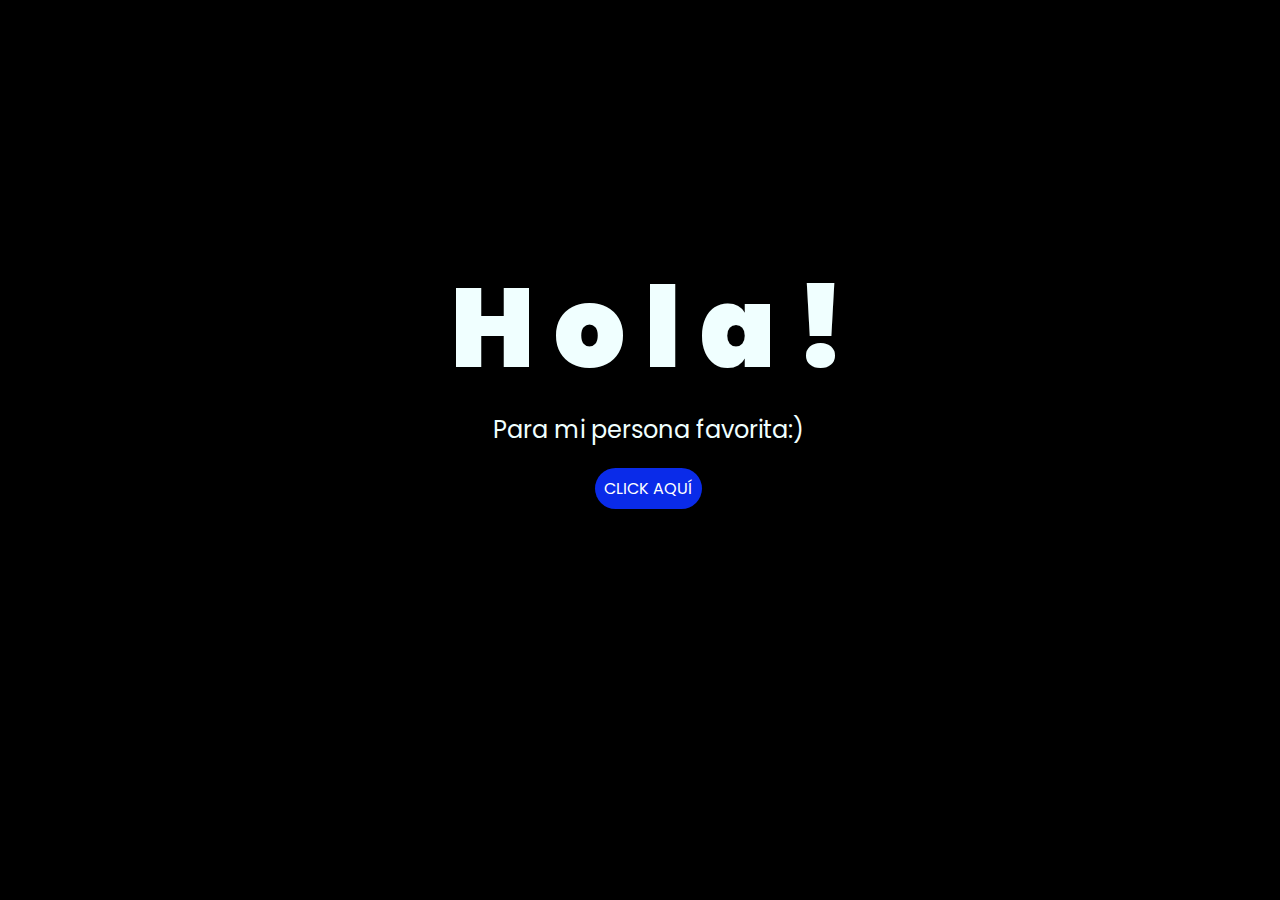
<file: index.html>
<!DOCTYPE html>
<html lang="es">

<head>
    <meta charset="UTF-8">
    <meta http-equiv="X-UA-Compatible" content="IE=edge">
    <meta name="viewport" content="width=device-width, initial-scale=1.0">
    <link rel="stylesheet" href="css/style.css">
    <link rel="icon" href="img/flowers.png" type="image/x-icon">
    <title>Flowers</title>
</head>

<body>
    <div class="greetings">
        <span>H</span>
        <span>o</span>
        <span>l</span>
        <span>a</span>
        <span>!</span>
    </div>
    <div class="description">
        <span>Para mi persona favorita:)</span>
    </div>
    <div class="button">
        <button class="botones">
            <a href="flower.html" style="color: #fff;">CLICK AQUÍ</a>
        </button>
    </div>



</body>

</html>
</file>
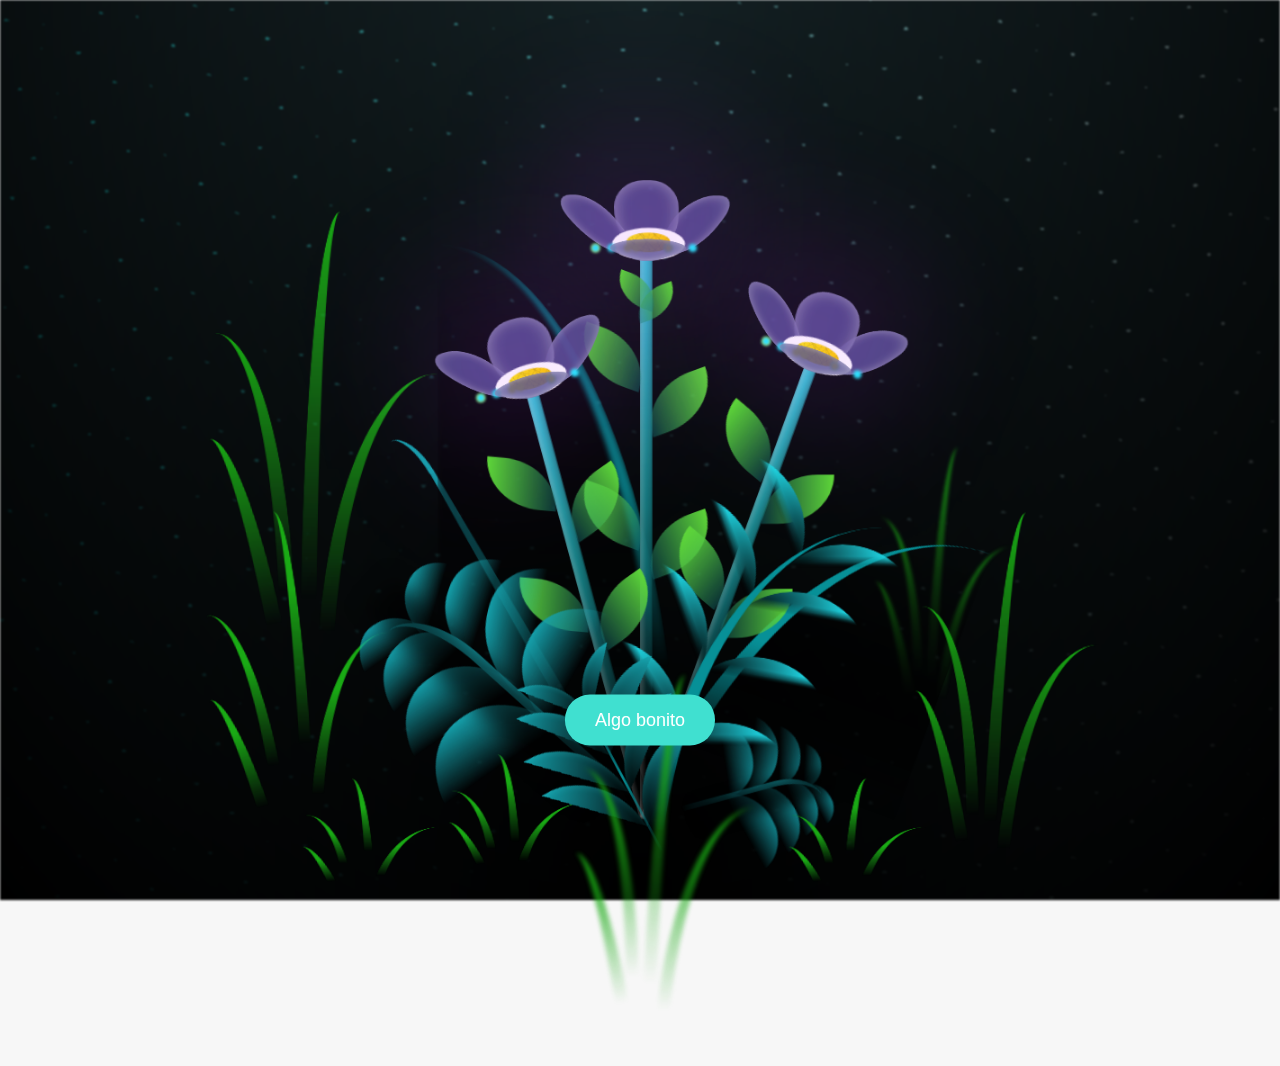
<file: flower.html>
<!DOCTYPE html>
<html lang="es">
  <head>
    <meta charset="UTF-8" />
    <meta http-equiv="X-UA-Compatible" content="IE=edge" />
    <meta name="viewport" content="width=device-width, initial-scale=1.0" />
    <link rel="stylesheet" href="css/main.css" />
    <link rel="icon" href="img/flowers.png" type="image/x-icon" />
    <title>Flower</title>
  </head>
  <body class="container">
    <audio src="sound/ChristianBasso&HaienQiu-Flowers.mp3" autoplay></audio>
    <div id="lyrics">
     
    </div>
    <h1 class="titulo">Para mi persona favorita</h1>

    <!-- Botón para descargar la carta -->
    <button id="descargarCarta" class="boton-turquesa">Algo bonito</button>

  
    <div class="night"></div>
    <div class="flowers">
      <div class="flower flower--1">
        <div class="flower__leafs flower__leafs--1">
          <div class="flower__leaf flower__leaf--1"></div>
          <div class="flower__leaf flower__leaf--2"></div>
          <div class="flower__leaf flower__leaf--3"></div>
          <div class="flower__leaf flower__leaf--4"></div>
          <div class="flower__white-circle"></div>

          <div class="flower__light flower__light--1"></div>
          <div class="flower__light flower__light--2"></div>
          <div class="flower__light flower__light--3"></div>
          <div class="flower__light flower__light--4"></div>
          <div class="flower__light flower__light--5"></div>
          <div class="flower__light flower__light--6"></div>
          <div class="flower__light flower__light--7"></div>
          <div class="flower__light flower__light--8"></div>
        </div>
        <div class="flower__line">
          <div class="flower__line__leaf flower__line__leaf--1"></div>
          <div class="flower__line__leaf flower__line__leaf--2"></div>
          <div class="flower__line__leaf flower__line__leaf--3"></div>
          <div class="flower__line__leaf flower__line__leaf--4"></div>
          <div class="flower__line__leaf flower__line__leaf--5"></div>
          <div class="flower__line__leaf flower__line__leaf--6"></div>
        </div>
      </div>

      <div class="flower flower--2">
        <div class="flower__leafs flower__leafs--2">
          <div class="flower__leaf flower__leaf--1"></div>
          <div class="flower__leaf flower__leaf--2"></div>
          <div class="flower__leaf flower__leaf--3"></div>
          <div class="flower__leaf flower__leaf--4"></div>
          <div class="flower__white-circle"></div>

          <div class="flower__light flower__light--1"></div>
          <div class="flower__light flower__light--2"></div>
          <div class="flower__light flower__light--3"></div>
          <div class="flower__light flower__light--4"></div>
          <div class="flower__light flower__light--5"></div>
          <div class="flower__light flower__light--6"></div>
          <div class="flower__light flower__light--7"></div>
          <div class="flower__light flower__light--8"></div>
        </div>
        <div class="flower__line">
          <div class="flower__line__leaf flower__line__leaf--1"></div>
          <div class="flower__line__leaf flower__line__leaf--2"></div>
          <div class="flower__line__leaf flower__line__leaf--3"></div>
          <div class="flower__line__leaf flower__line__leaf--4"></div>
        </div>
      </div>

      <div class="flower flower--3">
        <div class="flower__leafs flower__leafs--3">
          <div class="flower__leaf flower__leaf--1"></div>
          <div class="flower__leaf flower__leaf--2"></div>
          <div class="flower__leaf flower__leaf--3"></div>
          <div class="flower__leaf flower__leaf--4"></div>
          <div class="flower__white-circle"></div>

          <div class="flower__light flower__light--1"></div>
          <div class="flower__light flower__light--2"></div>
          <div class="flower__light flower__light--3"></div>
          <div class="flower__light flower__light--4"></div>
          <div class="flower__light flower__light--5"></div>
          <div class="flower__light flower__light--6"></div>
          <div class="flower__light flower__light--7"></div>
          <div class="flower__light flower__light--8"></div>
        </div>
        <div class="flower__line">
          <div class="flower__line__leaf flower__line__leaf--1"></div>
          <div class="flower__line__leaf flower__line__leaf--2"></div>
          <div class="flower__line__leaf flower__line__leaf--3"></div>
          <div class="flower__line__leaf flower__line__leaf--4"></div>
        </div>
      </div>

      <div class="grow-ans" style="--d: 1.2s">
        <div class="flower__g-long">
          <div class="flower__g-long__top"></div>
          <div class="flower__g-long__bottom"></div>
        </div>
      </div>

      <div class="growing-grass">
        <div class="flower__grass flower__grass--1">
          <div class="flower__grass--top"></div>
          <div class="flower__grass--bottom"></div>
          <div class="flower__grass__leaf flower__grass__leaf--1"></div>
          <div class="flower__grass__leaf flower__grass__leaf--2"></div>
          <div class="flower__grass__leaf flower__grass__leaf--3"></div>
          <div class="flower__grass__leaf flower__grass__leaf--4"></div>
          <div class="flower__grass__leaf flower__grass__leaf--5"></div>
          <div class="flower__grass__leaf flower__grass__leaf--6"></div>
          <div class="flower__grass__leaf flower__grass__leaf--7"></div>
          <div class="flower__grass__leaf flower__grass__leaf--8"></div>
          <div class="flower__grass__overlay"></div>
        </div>
      </div>

      <div class="growing-grass">
        <div class="flower__grass flower__grass--2">
          <div class="flower__grass--top"></div>
          <div class="flower__grass--bottom"></div>
          <div class="flower__grass__leaf flower__grass__leaf--1"></div>
          <div class="flower__grass__leaf flower__grass__leaf--2"></div>
          <div class="flower__grass__leaf flower__grass__leaf--3"></div>
          <div class="flower__grass__leaf flower__grass__leaf--4"></div>
          <div class="flower__grass__leaf flower__grass__leaf--5"></div>
          <div class="flower__grass__leaf flower__grass__leaf--6"></div>
          <div class="flower__grass__leaf flower__grass__leaf--7"></div>
          <div class="flower__grass__leaf flower__grass__leaf--8"></div>
          <div class="flower__grass__overlay"></div>
        </div>
      </div>

      <div class="grow-ans" style="--d: 2.4s">
        <div class="flower__g-right flower__g-right--1">
          <div class="leaf"></div>
        </div>
      </div>

      <div class="grow-ans" style="--d: 2.8s">
        <div class="flower__g-right flower__g-right--2">
          <div class="leaf"></div>
        </div>
      </div>

      <div class="grow-ans" style="--d: 2.8s">
        <div class="flower__g-front">
          <div
            class="flower__g-front__leaf-wrapper flower__g-front__leaf-wrapper--1"
          >
            <div class="flower__g-front__leaf"></div>
          </div>
          <div
            class="flower__g-front__leaf-wrapper flower__g-front__leaf-wrapper--2"
          >
            <div class="flower__g-front__leaf"></div>
          </div>
          <div
            class="flower__g-front__leaf-wrapper flower__g-front__leaf-wrapper--3"
          >
            <div class="flower__g-front__leaf"></div>
          </div>
          <div
            class="flower__g-front__leaf-wrapper flower__g-front__leaf-wrapper--4"
          >
            <div class="flower__g-front__leaf"></div>
          </div>
          <div
            class="flower__g-front__leaf-wrapper flower__g-front__leaf-wrapper--5"
          >
            <div class="flower__g-front__leaf"></div>
          </div>
          <div
            class="flower__g-front__leaf-wrapper flower__g-front__leaf-wrapper--6"
          >
            <div class="flower__g-front__leaf"></div>
          </div>
          <div
            class="flower__g-front__leaf-wrapper flower__g-front__leaf-wrapper--7"
          >
            <div class="flower__g-front__leaf"></div>
          </div>
          <div
            class="flower__g-front__leaf-wrapper flower__g-front__leaf-wrapper--8"
          >
            <div class="flower__g-front__leaf"></div>
          </div>
          <div class="flower__g-front__line"></div>
        </div>
      </div>

      <div class="grow-ans" style="--d: 3.2s">
        <div class="flower__g-fr">
          <div class="leaf"></div>
          <div class="flower__g-fr__leaf flower__g-fr__leaf--1"></div>
          <div class="flower__g-fr__leaf flower__g-fr__leaf--2"></div>
          <div class="flower__g-fr__leaf flower__g-fr__leaf--3"></div>
          <div class="flower__g-fr__leaf flower__g-fr__leaf--4"></div>
          <div class="flower__g-fr__leaf flower__g-fr__leaf--5"></div>
          <div class="flower__g-fr__leaf flower__g-fr__leaf--6"></div>
          <div class="flower__g-fr__leaf flower__g-fr__leaf--7"></div>
          <div class="flower__g-fr__leaf flower__g-fr__leaf--8"></div>
        </div>
      </div>

      <div class="long-g long-g--0">
        <div class="grow-ans" style="--d: 3s">
          <div class="leaf leaf--0"></div>
        </div>
        <div class="grow-ans" style="--d: 2.2s">
          <div class="leaf leaf--1"></div>
        </div>
        <div class="grow-ans" style="--d: 3.4s">
          <div class="leaf leaf--2"></div>
        </div>
        <div class="grow-ans" style="--d: 3.6s">
          <div class="leaf leaf--3"></div>
        </div>
      </div>

      <div class="long-g long-g--1">
        <div class="grow-ans" style="--d: 3.6s">
          <div class="leaf leaf--0"></div>
        </div>
        <div class="grow-ans" style="--d: 3.8s">
          <div class="leaf leaf--1"></div>
        </div>
        <div class="grow-ans" style="--d: 4s">
          <div class="leaf leaf--2"></div>
        </div>
        <div class="grow-ans" style="--d: 4.2s">
          <div class="leaf leaf--3"></div>
        </div>
      </div>

      <div class="long-g long-g--2">
        <div class="grow-ans" style="--d: 4s">
          <div class="leaf leaf--0"></div>
        </div>
        <div class="grow-ans" style="--d: 4.2s">
          <div class="leaf leaf--1"></div>
        </div>
        <div class="grow-ans" style="--d: 4.4s">
          <div class="leaf leaf--2"></div>
        </div>
        <div class="grow-ans" style="--d: 4.6s">
          <div class="leaf leaf--3"></div>
        </div>
      </div>

      <div class="long-g long-g--3">
        <div class="grow-ans" style="--d: 4s">
          <div class="leaf leaf--0"></div>
        </div>
        <div class="grow-ans" style="--d: 4.2s">
          <div class="leaf leaf--1"></div>
        </div>
        <div class="grow-ans" style="--d: 3s">
          <div class="leaf leaf--2"></div>
        </div>
        <div class="grow-ans" style="--d: 3.6s">
          <div class="leaf leaf--3"></div>
        </div>
      </div>

      <div class="long-g long-g--4">
        <div class="grow-ans" style="--d: 4s">
          <div class="leaf leaf--0"></div>
        </div>
        <div class="grow-ans" style="--d: 4.2s">
          <div class="leaf leaf--1"></div>
        </div>
        <div class="grow-ans" style="--d: 3s">
          <div class="leaf leaf--2"></div>
        </div>
        <div class="grow-ans" style="--d: 3.6s">
          <div class="leaf leaf--3"></div>
        </div>
      </div>

      <div class="long-g long-g--5">
        <div class="grow-ans" style="--d: 4s">
          <div class="leaf leaf--0"></div>
        </div>
        <div class="grow-ans" style="--d: 4.2s">
          <div class="leaf leaf--1"></div>
        </div>
        <div class="grow-ans" style="--d: 3s">
          <div class="leaf leaf--2"></div>
        </div>
        <div class="grow-ans" style="--d: 3.6s">
          <div class="leaf leaf--3"></div>
        </div>
      </div>

      <div class="long-g long-g--6">
        <div class="grow-ans" style="--d: 4.2s">
          <div class="leaf leaf--0"></div>
        </div>
        <div class="grow-ans" style="--d: 4.4s">
          <div class="leaf leaf--1"></div>
        </div>
        <div class="grow-ans" style="--d: 4.6s">
          <div class="leaf leaf--2"></div>
        </div>
        <div class="grow-ans" style="--d: 4.8s">
          <div class="leaf leaf--3"></div>
        </div>
      </div>

      <div class="long-g long-g--7">
        <div class="grow-ans" style="--d: 3s">
          <div class="leaf leaf--0"></div>
        </div>
        <div class="grow-ans" style="--d: 3.2s">
          <div class="leaf leaf--1"></div>
        </div>
        <div class="grow-ans" style="--d: 3.5s">
          <div class="leaf leaf--2"></div>
        </div>
        <div class="grow-ans" style="--d: 3.6s">
          <div class="leaf leaf--3"></div>
        </div>
      </div>
    </div>
    <script src="anim.js"></script>
    <script src="main.js"></script>
  </body>
</html>
</file>
<file: css/style.css>
@import url('https://fonts.googleapis.com/css2?family=Poppins:ital,wght@0,500;1,900&display=swap');
*{
    font-family: 'Poppins',cursive;
}
body{
    color: azure;
    width: 100%;
    height: 82vh;
    display: flex;
    flex-direction: column;
    align-items: center;
    justify-content: center;
    background-color: black;
    /* padding-top: -30; */
}

.botones{
    padding: 9px;
    border-radius: 80px;
    background-color: transparent;
    border: none;
}

.botones a{
    background-color: #0a2be9;
    padding: 9px;
    border-radius: 80px;
    -webkit-border-radius: 80px;
    -moz-border-radius: 80px;
    -ms-border-radius: 80px;
    -o-border-radius: 80px;

}

.botones a:focus{
    background-color: rgb(50, 194, 194);
}

.greetings{
    font-size: 7rem;
    font-weight: 900;
}
.greetings > span{
    animation: glow 2.5s ease-in-out infinite;
}
@keyframes glow{
    0%, 100%{
        color: #fff;
        text-shadow: 0 0 12px #39c6d6, 0 0 50px #39c6d6, 0 0 100px #39c6d6;
    }
    10%, 90%{
        color: #111;
        text-shadow: none;
    }
}
.greetings > span:nth-child(2){
    animation-delay: .2s ;
}
.greetings > span:nth-child(3){
    animation-delay: .4s ;
}
.greetings > span:nth-child(4){
    animation-delay: .6s;
}
.greetings > span:nth-child(5){
    animation-delay: .8s;
}
.greetings > span:nth-child(6){
    animation-delay: 1s;
}

.description{
    font-size: 1.5rem;
    margin-bottom: 20px;
}

.button a{
    text-decoration: none;
    font-size: 1rem;
    color: #111;
}

@media screen and (max-width:574px){
    .greetings{
        display: block;
        font-size: 4rem;
        font-weight: 800;
        text-align: center;
    }
    .description{
        font-size: 2rem;
    }
    
    .button a{
        font-size: 1rem;
    }
}
</file>
<file: css/main.css>
*,
*::after,
*::before {
  padding: 0;
  margin: 0;
  box-sizing: border-box;
}

:root {
  --dark-color: #000;
}

body {
  display: flex;
  align-items: flex-end;
  justify-content: center;
  min-height: 100vh;
  background-color: var(--dark-color);
  overflow: hidden;
  perspective: 1000px;
}

/* Estilo del botón */
.boton-turquesa {
  background-color: #40E0D0; /* Color turquesa */
  color: white;
  border: none;
  padding: 15px 30px;
  font-size: 18px;
  border-radius: 25px;
  cursor: pointer;
  transition: background-color 0.3s ease;
  position: fixed; /* Fija el botón en la pantalla */
  top: 80%; /* Lo coloca en el 50% del alto de la pantalla */
  left: 50%; /* Lo coloca en el 50% del ancho de la pantalla */
  transform: translate(-50%, -50%); /* Centra el botón exactamente en el medio */
  z-index: 1000; /* Asegura que esté por encima de otros elementos */
}
.boton-turquesa:hover {
  background-color: #00CED1; /* Color turquesa más oscuro al pasar el mouse */
}

#lyrics {
  font-size: 28px;
  font-family: "Franklin Gothic Medium", "Arial Narrow", Arial, sans-serif;
  color: white;
  position: absolute;
  margin-bottom: 20%;
  z-index: 1;
  font-weight: bold;
  letter-spacing: 4px;
}
@media only screen and (max-width: 600px) {
  /* Estilos específicos para dispositivos con un ancho máximo de 600px */
  #lyrics {
      font-size: 14px; /* Reduce el tamaño del texto para dispositivos más pequeños */
      margin-bottom: 530px;
      letter-spacing: 3px;
  }

}
.titulo {
  margin-bottom: 30px;
  font-family: "Arial Narrow", Arial, sans-serif;
  color: #c025fd;
  position: absolute;
  font-weight: bold;
  letter-spacing: 10px;
  opacity: 0;
  animation: fadeIn 3s ease-in-out forwards;
  text-align: center;
}
@keyframes fadeIn {
  from {
    opacity: 0;
  }
  to {
    opacity: 1;
  }
}

.night {
  z-index: -1;
  position: absolute;
  left: 50%;
  top: 0;
  transform: translateX(-50%);
  width: 100%;
  height: 100%;
  filter: blur(0.1vmin);
  background-image: radial-gradient(
      ellipse at top,
      transparent 0%,
      var(--dark-color)
    ),
    radial-gradient(
      ellipse at bottom,
      var(--dark-color),
      rgba(145, 233, 255, 0.2)
    ),
    repeating-linear-gradient(
      220deg,
      rgb(0, 0, 0) 0px,
      rgb(0, 0, 0) 19px,
      transparent 19px,
      transparent 22px
    ),
    repeating-linear-gradient(
      189deg,
      rgb(0, 0, 0) 0px,
      rgb(0, 0, 0) 19px,
      transparent 19px,
      transparent 22px
    ),
    repeating-linear-gradient(
      148deg,
      rgb(0, 0, 0) 0px,
      rgb(0, 0, 0) 19px,
      transparent 19px,
      transparent 22px
    ),
    linear-gradient(90deg, rgb(0, 255, 250), rgb(240, 240, 240));
}

.flowers {
  position: relative;
  transform: scale(0.9);
  /*margin-bottom: 100px;
  */
}

@media only screen and (max-width: 600px) {
  /* Estilos específicos para dispositivos con un ancho máximo de 600px */
.flowers {
      font-size: 14px;
      margin-bottom: 35%;
      letter-spacing: 3px;
      transform: scale(1.0);
}

}

.flower {
  position: absolute;
  bottom: 10vmin;
  transform-origin: bottom center;
  z-index: 10;
  --fl-speed: 0.8s;
}
.flower--1 {
  -webkit-animation: moving-flower-1 4s linear infinite;
  animation: moving-flower-1 4s linear infinite;
}
.flower--1 .flower__line {
  height: 70vmin;
  -webkit-animation-delay: 0.3s;
  animation-delay: 0.3s;
}
.flower--1 .flower__line__leaf--1 {
  -webkit-animation: blooming-leaf-right var(--fl-speed) 1.6s backwards;
  animation: blooming-leaf-right var(--fl-speed) 1.6s backwards;
}
.flower--1 .flower__line__leaf--2 {
  -webkit-animation: blooming-leaf-right var(--fl-speed) 1.4s backwards;
  animation: blooming-leaf-right var(--fl-speed) 1.4s backwards;
}
.flower--1 .flower__line__leaf--3 {
  -webkit-animation: blooming-leaf-left var(--fl-speed) 1.2s backwards;
  animation: blooming-leaf-left var(--fl-speed) 1.2s backwards;
}
.flower--1 .flower__line__leaf--4 {
  -webkit-animation: blooming-leaf-left var(--fl-speed) 1s backwards;
  animation: blooming-leaf-left var(--fl-speed) 1s backwards;
}
.flower--1 .flower__line__leaf--5 {
  -webkit-animation: blooming-leaf-right var(--fl-speed) 1.8s backwards;
  animation: blooming-leaf-right var(--fl-speed) 1.8s backwards;
}
.flower--1 .flower__line__leaf--6 {
  -webkit-animation: blooming-leaf-left var(--fl-speed) 2s backwards;
  animation: blooming-leaf-left var(--fl-speed) 2s backwards;
}
.flower--2 {
  left: 50%;
  transform: rotate(20deg);
  -webkit-animation: moving-flower-2 4s linear infinite;
  animation: moving-flower-2 4s linear infinite;
}
.flower--2 .flower__line {
  height: 60vmin;
  -webkit-animation-delay: 0.6s;
  animation-delay: 0.6s;
}
.flower--2 .flower__line__leaf--1 {
  -webkit-animation: blooming-leaf-right var(--fl-speed) 1.9s backwards;
  animation: blooming-leaf-right var(--fl-speed) 1.9s backwards;
}
.flower--2 .flower__line__leaf--2 {
  -webkit-animation: blooming-leaf-right var(--fl-speed) 1.7s backwards;
  animation: blooming-leaf-right var(--fl-speed) 1.7s backwards;
}
.flower--2 .flower__line__leaf--3 {
  -webkit-animation: blooming-leaf-left var(--fl-speed) 1.5s backwards;
  animation: blooming-leaf-left var(--fl-speed) 1.5s backwards;
}
.flower--2 .flower__line__leaf--4 {
  -webkit-animation: blooming-leaf-left var(--fl-speed) 1.3s backwards;
  animation: blooming-leaf-left var(--fl-speed) 1.3s backwards;
}
.flower--3 {
  left: 50%;
  transform: rotate(-15deg);
  -webkit-animation: moving-flower-3 4s linear infinite;
  animation: moving-flower-3 4s linear infinite;
}
.flower--3 .flower__line {
  -webkit-animation-delay: 0.9s;
  animation-delay: 0.9s;
}
.flower--3 .flower__line__leaf--1 {
  -webkit-animation: blooming-leaf-right var(--fl-speed) 2.5s backwards;
  animation: blooming-leaf-right var(--fl-speed) 2.5s backwards;
}
.flower--3 .flower__line__leaf--2 {
  -webkit-animation: blooming-leaf-right var(--fl-speed) 2.3s backwards;
  animation: blooming-leaf-right var(--fl-speed) 2.3s backwards;
}
.flower--3 .flower__line__leaf--3 {
  -webkit-animation: blooming-leaf-left var(--fl-speed) 2.1s backwards;
  animation: blooming-leaf-left var(--fl-speed) 2.1s backwards;
}
.flower--3 .flower__line__leaf--4 {
  -webkit-animation: blooming-leaf-left var(--fl-speed) 1.9s backwards;
  animation: blooming-leaf-left var(--fl-speed) 1.9s backwards;
}
.flower__leafs {
  position: relative;
  -webkit-animation: blooming-flower 2s backwards;
  animation: blooming-flower 2s backwards;
}
.flower__leafs--1 {
  -webkit-animation-delay: 1.1s;
  animation-delay: 1.1s;
}
.flower__leafs--2 {
  -webkit-animation-delay: 1.4s;
  animation-delay: 1.4s;
}
.flower__leafs--3 {
  -webkit-animation-delay: 1.7s;
  animation-delay: 1.7s;
}
.flower__leafs::after {
  content: "";
  position: absolute;
  left: 0;
  top: 0;
  transform: translate(-50%, -100%);
  width: 8vmin;
  height: 8vmin;
  background-color: #c025fd;
  /* background-color: #fd2525; */
  filter: blur(10vmin);
}
.flower__leaf {
  position: absolute;
  bottom: 0;
  left: 50%;
  width: 8vmin;
  height: 11vmin;
  border-radius: 51% 49% 47% 53%/44% 45% 55% 69%;
  background-color: #253bfd;
  background-color: #565091;
  transform-origin: bottom center;
  opacity: 0.9;
  box-shadow: inset 0 0 2vmin rgba(255, 255, 255, 0.5);
}
.flower__leaf--1 {
  transform: translate(-10%, 1%) rotateY(40deg) rotateX(-50deg);
}
.flower__leaf--2 {
  transform: translate(-50%, -4%) rotateX(40deg);
}
.flower__leaf--3 {
  transform: translate(-90%, 0%) rotateY(45deg) rotateX(50deg);
}
.flower__leaf--4 {
  width: 8vmin;
  height: 8vmin;
  transform-origin: bottom left;
  border-radius: 4vmin 10vmin 4vmin 4vmin;
  transform: translate(0%, 18%) rotateX(70deg) rotate(-43deg);
  background-color: #565091;
  z-index: 1;
  opacity: 0.8;
}
.flower__white-circle {
  position: absolute;
  left: -3.5vmin;
  top: -3vmin;
  width: 9vmin;
  height: 4vmin;
  border-radius: 50%;
  background-color: #fff;
}
.flower__white-circle::after {
  content: "";
  position: absolute;
  left: 50%;
  top: 45%;
  transform: translate(-50%, -50%);
  width: 60%;
  height: 60%;
  border-radius: inherit;
  background-image: repeating-linear-gradient(
      135deg,
      rgba(0, 0, 0, 0.03) 0px,
      rgba(0, 0, 0, 0.03) 1px,
      transparent 1px,
      transparent 12px
    ),
    repeating-linear-gradient(
      45deg,
      rgba(0, 0, 0, 0.03) 0px,
      rgba(0, 0, 0, 0.03) 1px,
      transparent 1px,
      transparent 12px
    ),
    repeating-linear-gradient(
      67.5deg,
      rgba(0, 0, 0, 0.03) 0px,
      rgba(0, 0, 0, 0.03) 1px,
      transparent 1px,
      transparent 12px
    ),
    repeating-linear-gradient(
      135deg,
      rgba(0, 0, 0, 0.03) 0px,
      rgba(0, 0, 0, 0.03) 1px,
      transparent 1px,
      transparent 12px
    ),
    repeating-linear-gradient(
      45deg,
      rgba(0, 0, 0, 0.03) 0px,
      rgba(0, 0, 0, 0.03) 1px,
      transparent 1px,
      transparent 12px
    ),
    repeating-linear-gradient(
      112.5deg,
      rgba(0, 0, 0, 0.03) 0px,
      rgba(0, 0, 0, 0.03) 1px,
      transparent 1px,
      transparent 12px
    ),
    repeating-linear-gradient(
      112.5deg,
      rgba(0, 0, 0, 0.03) 0px,
      rgba(0, 0, 0, 0.03) 1px,
      transparent 1px,
      transparent 12px
    ),
    repeating-linear-gradient(
      45deg,
      rgba(0, 0, 0, 0.03) 0px,
      rgba(0, 0, 0, 0.03) 1px,
      transparent 1px,
      transparent 12px
    ),
    repeating-linear-gradient(
      22.5deg,
      rgba(0, 0, 0, 0.03) 0px,
      rgba(0, 0, 0, 0.03) 1px,
      transparent 1px,
      transparent 12px
    ),
    repeating-linear-gradient(
      45deg,
      rgba(0, 0, 0, 0.03) 0px,
      rgba(0, 0, 0, 0.03) 1px,
      transparent 1px,
      transparent 12px
    ),
    repeating-linear-gradient(
      22.5deg,
      rgba(0, 0, 0, 0.03) 0px,
      rgba(0, 0, 0, 0.03) 1px,
      transparent 1px,
      transparent 12px
    ),
    repeating-linear-gradient(
      135deg,
      rgba(0, 0, 0, 0.03) 0px,
      rgba(0, 0, 0, 0.03) 1px,
      transparent 1px,
      transparent 12px
    ),
    repeating-linear-gradient(
      157.5deg,
      rgba(0, 0, 0, 0.03) 0px,
      rgba(0, 0, 0, 0.03) 1px,
      transparent 1px,
      transparent 12px
    ),
    repeating-linear-gradient(
      67.5deg,
      rgba(0, 0, 0, 0.03) 0px,
      rgba(0, 0, 0, 0.03) 1px,
      transparent 1px,
      transparent 12px
    ),
    repeating-linear-gradient(
      67.5deg,
      rgba(0, 0, 0, 0.03) 0px,
      rgba(0, 0, 0, 0.03) 1px,
      transparent 1px,
      transparent 12px
    ),
    linear-gradient(90deg, rgb(255, 235, 18), rgb(255, 206, 0));
}
.flower__line {
  height: 55vmin;
  width: 1.5vmin;
  background-image: linear-gradient(
      to left,
      rgba(0, 0, 0, 0.2),
      transparent,
      rgba(255, 255, 255, 0.2)
    ),
    linear-gradient(to top, transparent 10%, #14757a, #39c6d6);
  box-shadow: inset 0 0 2px rgba(0, 0, 0, 0.5);
  -webkit-animation: grow-flower-tree 4s backwards;
  animation: grow-flower-tree 4s backwards;
}
.flower__line__leaf {
  --w: 7vmin;
  --h: calc(var(--w) + 2vmin);
  position: absolute;
  top: 20%;
  left: 90%;
  width: var(--w);
  height: var(--h);
  border-top-right-radius: var(--h);
  border-bottom-left-radius: var(--h);
  background-image: linear-gradient(to top, rgba(20, 117, 122, 0.4), #5ed639);
}
.flower__line__leaf--1 {
  transform: rotate(70deg) rotateY(30deg);
}
.flower__line__leaf--2 {
  top: 45%;
  transform: rotate(70deg) rotateY(30deg);
}
.flower__line__leaf--3,
.flower__line__leaf--4,
.flower__line__leaf--6 {
  border-top-right-radius: 0;
  border-bottom-left-radius: 0;
  border-top-left-radius: var(--h);
  border-bottom-right-radius: var(--h);
  left: -460%;
  top: 12%;
  transform: rotate(-70deg) rotateY(30deg);
}
.flower__line__leaf--4 {
  top: 40%;
}
.flower__line__leaf--5 {
  top: 0;
  transform-origin: left;
  transform: rotate(70deg) rotateY(30deg) scale(0.6);
}
.flower__line__leaf--6 {
  top: -2%;
  left: -450%;
  transform-origin: right;
  transform: rotate(-70deg) rotateY(30deg) scale(0.6);
}
.flower__light {
  position: absolute;
  bottom: 0vmin;
  width: 1vmin;
  height: 1vmin;
  background-color: rgb(255, 251, 0);
  border-radius: 50%;
  filter: blur(0.2vmin);
  -webkit-animation: light-ans 4s linear infinite backwards;
  animation: light-ans 4s linear infinite backwards;
}
.flower__light:nth-child(odd) {
  background-color: #23f0ff;
}
.flower__light--1 {
  left: -2vmin;
  -webkit-animation-delay: 1s;
  animation-delay: 1s;
}
.flower__light--2 {
  left: 3vmin;
  -webkit-animation-delay: 0.5s;
  animation-delay: 0.5s;
}
.flower__light--3 {
  left: -6vmin;
  -webkit-animation-delay: 0.3s;
  animation-delay: 0.3s;
}
.flower__light--4 {
  left: 6vmin;
  -webkit-animation-delay: 0.9s;
  animation-delay: 0.9s;
}
.flower__light--5 {
  left: -1vmin;
  -webkit-animation-delay: 1.5s;
  animation-delay: 1.5s;
}
.flower__light--6 {
  left: -4vmin;
  -webkit-animation-delay: 3s;
  animation-delay: 3s;
}
.flower__light--7 {
  left: 3vmin;
  -webkit-animation-delay: 2s;
  animation-delay: 2s;
}
.flower__light--8 {
  left: -6vmin;
  -webkit-animation-delay: 3.5s;
  animation-delay: 3.5s;
}
.flower__grass {
  --c: #159faa;
  --line-w: 1.5vmin;
  position: absolute;
  bottom: 12vmin;
  left: -7vmin;
  display: flex;
  flex-direction: column;
  align-items: flex-end;
  z-index: 20;
  transform-origin: bottom center;
  transform: rotate(-48deg) rotateY(40deg);
}
.flower__grass--1 {
  -webkit-animation: moving-grass 2s linear infinite;
  animation: moving-grass 2s linear infinite;
}
.flower__grass--2 {
  left: 2vmin;
  bottom: 10vmin;
  transform: scale(0.5) rotate(75deg) rotateX(10deg) rotateY(-200deg);
  opacity: 0.8;
  z-index: 0;
  -webkit-animation: moving-grass--2 1.5s linear infinite;
  animation: moving-grass--2 1.5s linear infinite;
}
.flower__grass--top {
  width: 7vmin;
  height: 10vmin;
  border-top-right-radius: 100%;
  border-right: var(--line-w) solid var(--c);
  transform-origin: bottom center;
  transform: rotate(-2deg);
}
.flower__grass--bottom {
  margin-top: -2px;
  width: var(--line-w);
  height: 25vmin;
  background-image: linear-gradient(to top, transparent, var(--c));
}
.flower__grass__leaf {
  --size: 10vmin;
  position: absolute;
  width: calc(var(--size) * 2.1);
  height: var(--size);
  border-top-left-radius: var(--size);
  border-top-right-radius: var(--size);
  background-image: linear-gradient(
    to top,
    transparent,
    transparent 30%,
    var(--c)
  );
  z-index: 100;
}
.flower__grass__leaf--1 {
  top: -6%;
  left: 30%;
  --size: 6vmin;
  transform: rotate(-20deg);
  -webkit-animation: growing-grass-ans--1 2s 2.6s backwards;
  animation: growing-grass-ans--1 2s 2.6s backwards;
}
@-webkit-keyframes growing-grass-ans--1 {
  0% {
    transform-origin: bottom left;
    transform: rotate(-20deg) scale(0);
  }
}
@keyframes growing-grass-ans--1 {
  0% {
    transform-origin: bottom left;
    transform: rotate(-20deg) scale(0);
  }
}
.flower__grass__leaf--2 {
  top: -5%;
  left: -110%;
  --size: 6vmin;
  transform: rotate(10deg);
  -webkit-animation: growing-grass-ans--2 2s 2.4s linear backwards;
  animation: growing-grass-ans--2 2s 2.4s linear backwards;
}
@-webkit-keyframes growing-grass-ans--2 {
  0% {
    transform-origin: bottom right;
    transform: rotate(10deg) scale(0);
  }
}
@keyframes growing-grass-ans--2 {
  0% {
    transform-origin: bottom right;
    transform: rotate(10deg) scale(0);
  }
}
.flower__grass__leaf--3 {
  top: 5%;
  left: 60%;
  --size: 8vmin;
  transform: rotate(-18deg) rotateX(-20deg);
  -webkit-animation: growing-grass-ans--3 2s 2.2s linear backwards;
  animation: growing-grass-ans--3 2s 2.2s linear backwards;
}
@-webkit-keyframes growing-grass-ans--3 {
  0% {
    transform-origin: bottom left;
    transform: rotate(-18deg) rotateX(-20deg) scale(0);
  }
}
@keyframes growing-grass-ans--3 {
  0% {
    transform-origin: bottom left;
    transform: rotate(-18deg) rotateX(-20deg) scale(0);
  }
}
.flower__grass__leaf--4 {
  top: 6%;
  left: -135%;
  --size: 8vmin;
  transform: rotate(2deg);
  -webkit-animation: growing-grass-ans--4 2s 2s linear backwards;
  animation: growing-grass-ans--4 2s 2s linear backwards;
}
@-webkit-keyframes growing-grass-ans--4 {
  0% {
    transform-origin: bottom right;
    transform: rotate(2deg) scale(0);
  }
}
@keyframes growing-grass-ans--4 {
  0% {
    transform-origin: bottom right;
    transform: rotate(2deg) scale(0);
  }
}
.flower__grass__leaf--5 {
  top: 20%;
  left: 60%;
  --size: 10vmin;
  transform: rotate(-24deg) rotateX(-20deg);
  -webkit-animation: growing-grass-ans--5 2s 1.8s linear backwards;
  animation: growing-grass-ans--5 2s 1.8s linear backwards;
}
@-webkit-keyframes growing-grass-ans--5 {
  0% {
    transform-origin: bottom left;
    transform: rotate(-24deg) rotateX(-20deg) scale(0);
  }
}
@keyframes growing-grass-ans--5 {
  0% {
    transform-origin: bottom left;
    transform: rotate(-24deg) rotateX(-20deg) scale(0);
  }
}
.flower__grass__leaf--6 {
  top: 22%;
  left: -180%;
  --size: 10vmin;
  transform: rotate(10deg);
  -webkit-animation: growing-grass-ans--6 2s 1.6s linear backwards;
  animation: growing-grass-ans--6 2s 1.6s linear backwards;
}
@-webkit-keyframes growing-grass-ans--6 {
  0% {
    transform-origin: bottom right;
    transform: rotate(10deg) scale(0);
  }
}
@keyframes growing-grass-ans--6 {
  0% {
    transform-origin: bottom right;
    transform: rotate(10deg) scale(0);
  }
}
.flower__grass__leaf--7 {
  top: 39%;
  left: 70%;
  --size: 10vmin;
  transform: rotate(-10deg);
  -webkit-animation: growing-grass-ans--7 2s 1.4s linear backwards;
  animation: growing-grass-ans--7 2s 1.4s linear backwards;
}
@-webkit-keyframes growing-grass-ans--7 {
  0% {
    transform-origin: bottom left;
    transform: rotate(-10deg) scale(0);
  }
}
@keyframes growing-grass-ans--7 {
  0% {
    transform-origin: bottom left;
    transform: rotate(-10deg) scale(0);
  }
}
.flower__grass__leaf--8 {
  top: 40%;
  left: -215%;
  --size: 11vmin;
  transform: rotate(10deg);
  -webkit-animation: growing-grass-ans--8 2s 1.2s linear backwards;
  animation: growing-grass-ans--8 2s 1.2s linear backwards;
}
@-webkit-keyframes growing-grass-ans--8 {
  0% {
    transform-origin: bottom right;
    transform: rotate(10deg) scale(0);
  }
}
@keyframes growing-grass-ans--8 {
  0% {
    transform-origin: bottom right;
    transform: rotate(10deg) scale(0);
  }
}
.flower__grass__overlay {
  position: absolute;
  top: -10%;
  right: 0%;
  width: 100%;
  height: 100%;
  background-color: rgba(0, 0, 0, 0.6);
  filter: blur(1.5vmin);
  z-index: 100;
}
.flower__g-long {
  --w: 2vmin;
  --h: 6vmin;
  --c: #159faa;
  position: absolute;
  bottom: 10vmin;
  left: -3vmin;
  transform-origin: bottom center;
  transform: rotate(-30deg) rotateY(-20deg);
  display: flex;
  flex-direction: column;
  align-items: flex-end;
  -webkit-animation: flower-g-long-ans 3s linear infinite;
  animation: flower-g-long-ans 3s linear infinite;
}
@-webkit-keyframes flower-g-long-ans {
  0%,
  100% {
    transform: rotate(-30deg) rotateY(-20deg);
  }
  50% {
    transform: rotate(-32deg) rotateY(-20deg);
  }
}
@keyframes flower-g-long-ans {
  0%,
  100% {
    transform: rotate(-30deg) rotateY(-20deg);
  }
  50% {
    transform: rotate(-32deg) rotateY(-20deg);
  }
}
.flower__g-long__top {
  top: calc(var(--h) * -1);
  width: calc(var(--w) + 1vmin);
  height: var(--h);
  border-top-right-radius: 100%;
  border-right: 0.7vmin solid var(--c);
  transform: translate(-0.7vmin, 1vmin);
}
.flower__g-long__bottom {
  width: var(--w);
  height: 50vmin;
  transform-origin: bottom center;
  background-image: linear-gradient(to top, transparent 30%, var(--c));
  box-shadow: inset 0 0 2px rgba(0, 0, 0, 0.5);
  -webkit-clip-path: polygon(35% 0, 65% 1%, 100% 100%, 0% 100%);
  clip-path: polygon(35% 0, 65% 1%, 100% 100%, 0% 100%);
}
.flower__g-right {
  position: absolute;
  bottom: 6vmin;
  left: -2vmin;
  transform-origin: bottom left;
  transform: rotate(20deg);
}
.flower__g-right .leaf {
  width: 30vmin;
  height: 50vmin;
  border-top-left-radius: 100%;
  border-left: 2vmin solid #079097;
  background-image: linear-gradient(
    to bottom,
    transparent,
    var(--dark-color) 60%
  );
  -webkit-mask-image: linear-gradient(to top, transparent 30%, #079097 60%);
}
.flower__g-right--1 {
  -webkit-animation: flower-g-right-ans 2.5s linear infinite;
  animation: flower-g-right-ans 2.5s linear infinite;
}
.flower__g-right--2 {
  left: 5vmin;
  transform: rotateY(-180deg);
  -webkit-animation: flower-g-right-ans--2 3s linear infinite;
  animation: flower-g-right-ans--2 3s linear infinite;
}
.flower__g-right--2 .leaf {
  height: 75vmin;
  filter: blur(0.3vmin);
  opacity: 0.8;
}
@-webkit-keyframes flower-g-right-ans {
  0%,
  100% {
    transform: rotate(20deg);
  }
  50% {
    transform: rotate(24deg) rotateX(-20deg);
  }
}
@keyframes flower-g-right-ans {
  0%,
  100% {
    transform: rotate(20deg);
  }
  50% {
    transform: rotate(24deg) rotateX(-20deg);
  }
}
@-webkit-keyframes flower-g-right-ans--2 {
  0%,
  100% {
    transform: rotateY(-180deg) rotate(0deg) rotateX(-20deg);
  }
  50% {
    transform: rotateY(-180deg) rotate(6deg) rotateX(-20deg);
  }
}
@keyframes flower-g-right-ans--2 {
  0%,
  100% {
    transform: rotateY(-180deg) rotate(0deg) rotateX(-20deg);
  }
  50% {
    transform: rotateY(-180deg) rotate(6deg) rotateX(-20deg);
  }
}
.flower__g-front {
  position: absolute;
  bottom: 6vmin;
  left: 2.5vmin;
  z-index: 100;
  transform-origin: bottom center;
  transform: rotate(-28deg) rotateY(30deg) scale(1.04);
  -webkit-animation: flower__g-front-ans 2s linear infinite;
  animation: flower__g-front-ans 2s linear infinite;
}
@-webkit-keyframes flower__g-front-ans {
  0%,
  100% {
    transform: rotate(-28deg) rotateY(30deg) scale(1.04);
  }
  50% {
    transform: rotate(-35deg) rotateY(40deg) scale(1.04);
  }
}
@keyframes flower__g-front-ans {
  0%,
  100% {
    transform: rotate(-28deg) rotateY(30deg) scale(1.04);
  }
  50% {
    transform: rotate(-35deg) rotateY(40deg) scale(1.04);
  }
}
.flower__g-front__line {
  width: 0.3vmin;
  height: 20vmin;
  background-image: linear-gradient(
    to top,
    transparent,
    #079097,
    transparent 100%
  );
  position: relative;
}
.flower__g-front__leaf-wrapper {
  position: absolute;
  top: 0;
  left: 0;
  transform-origin: bottom left;
  transform: rotate(10deg);
}
.flower__g-front__leaf-wrapper:nth-child(even) {
  left: 0vmin;
  transform: rotateY(-180deg) rotate(5deg);
  -webkit-animation: flower__g-front__leaf-left-ans 1s ease-in backwards;
  animation: flower__g-front__leaf-left-ans 1s ease-in backwards;
}
.flower__g-front__leaf-wrapper:nth-child(odd) {
  -webkit-animation: flower__g-front__leaf-ans 1s ease-in backwards;
  animation: flower__g-front__leaf-ans 1s ease-in backwards;
}
.flower__g-front__leaf-wrapper--1 {
  top: -8vmin;
  transform: scale(0.7);
  -webkit-animation: flower__g-front__leaf-ans 1s 5.5s ease-in backwards !important;
  animation: flower__g-front__leaf-ans 1s 5.5s ease-in backwards !important;
}
.flower__g-front__leaf-wrapper--2 {
  top: -8vmin;
  transform: rotateY(-180deg) scale(0.7) !important;
  -webkit-animation: flower__g-front__leaf-left-ans-2 1s 4.6s ease-in backwards !important;
  animation: flower__g-front__leaf-left-ans-2 1s 4.6s ease-in backwards !important;
}
.flower__g-front__leaf-wrapper--3 {
  top: -3vmin;
  -webkit-animation: flower__g-front__leaf-ans 1s 4.6s ease-in backwards;
  animation: flower__g-front__leaf-ans 1s 4.6s ease-in backwards;
}
.flower__g-front__leaf-wrapper--4 {
  top: -3vmin;
  transform: rotateY(-180deg) scale(0.9) !important;
  -webkit-animation: flower__g-front__leaf-left-ans-2 1s 4.6s ease-in backwards !important;
  animation: flower__g-front__leaf-left-ans-2 1s 4.6s ease-in backwards !important;
}
@-webkit-keyframes flower__g-front__leaf-left-ans-2 {
  0% {
    transform: rotateY(-180deg) scale(0);
  }
}
@keyframes flower__g-front__leaf-left-ans-2 {
  0% {
    transform: rotateY(-180deg) scale(0);
  }
}
.flower__g-front__leaf-wrapper--5,
.flower__g-front__leaf-wrapper--6 {
  top: 2vmin;
}
.flower__g-front__leaf-wrapper--7,
.flower__g-front__leaf-wrapper--8 {
  top: 6.5vmin;
}
.flower__g-front__leaf-wrapper--2 {
  -webkit-animation-delay: 5.2s !important;
  animation-delay: 5.2s !important;
}
.flower__g-front__leaf-wrapper--3 {
  -webkit-animation-delay: 4.9s !important;
  animation-delay: 4.9s !important;
}
.flower__g-front__leaf-wrapper--5 {
  -webkit-animation-delay: 4.3s !important;
  animation-delay: 4.3s !important;
}
.flower__g-front__leaf-wrapper--6 {
  -webkit-animation-delay: 4.1s !important;
  animation-delay: 4.1s !important;
}
.flower__g-front__leaf-wrapper--7 {
  -webkit-animation-delay: 3.8s !important;
  animation-delay: 3.8s !important;
}
.flower__g-front__leaf-wrapper--8 {
  -webkit-animation-delay: 3.5s !important;
  animation-delay: 3.5s !important;
}
@-webkit-keyframes flower__g-front__leaf-ans {
  0% {
    transform: rotate(10deg) scale(0);
  }
}
@keyframes flower__g-front__leaf-ans {
  0% {
    transform: rotate(10deg) scale(0);
  }
}
@-webkit-keyframes flower__g-front__leaf-left-ans {
  0% {
    transform: rotateY(-180deg) rotate(5deg) scale(0);
  }
}
@keyframes flower__g-front__leaf-left-ans {
  0% {
    transform: rotateY(-180deg) rotate(5deg) scale(0);
  }
}
.flower__g-front__leaf {
  width: 10vmin;
  height: 10vmin;
  border-radius: 100% 0% 0% 100%/100% 100% 0% 0%;
  box-shadow: inset 0 2px 1vmin hsla(184deg, 97%, 58%, 0.2);
  background-image: linear-gradient(
      to bottom left,
      transparent,
      var(--dark-color)
    ),
    linear-gradient(to bottom right, #159faa 50%, transparent 50%, transparent);
  -webkit-mask-image: linear-gradient(
    to bottom right,
    #159faa 50%,
    transparent 50%,
    transparent
  );
  mask-image: linear-gradient(
    to bottom right,
    #159faa 50%,
    transparent 50%,
    transparent
  );
}
.flower__g-fr {
  position: absolute;
  bottom: -4vmin;
  left: vmin;
  transform-origin: bottom left;
  z-index: 10;
  -webkit-animation: flower__g-fr-ans 2s linear infinite;
  animation: flower__g-fr-ans 2s linear infinite;
}
@-webkit-keyframes flower__g-fr-ans {
  0%,
  100% {
    transform: rotate(2deg);
  }
  50% {
    transform: rotate(4deg);
  }
}
@keyframes flower__g-fr-ans {
  0%,
  100% {
    transform: rotate(2deg);
  }
  50% {
    transform: rotate(4deg);
  }
}
.flower__g-fr .leaf {
  width: 30vmin;
  height: 50vmin;
  border-top-left-radius: 100%;
  border-left: 2vmin solid #079097;
  -webkit-mask-image: linear-gradient(to top, transparent 25%, #079097 50%);
  position: relative;
  z-index: 1;
}
.flower__g-fr__leaf {
  position: absolute;
  top: 0;
  left: 0;
  width: 10vmin;
  height: 10vmin;
  border-radius: 100% 0% 0% 100%/100% 100% 0% 0%;
  box-shadow: inset 0 2px 1vmin hsla(184deg, 97%, 58%, 0.2);
  background-image: linear-gradient(
      to bottom left,
      transparent,
      var(--dark-color) 98%
    ),
    linear-gradient(to bottom right, #23f0ff 45%, transparent 50%, transparent);
  -webkit-mask-image: linear-gradient(
    135deg,
    #159faa 40%,
    transparent 50%,
    transparent
  );
}
.flower__g-fr__leaf--1 {
  left: 20vmin;
  transform: rotate(45deg);
  -webkit-animation: flower__g-fr-leaft-ans-1 0.5s 5.2s linear backwards;
  animation: flower__g-fr-leaft-ans-1 0.5s 5.2s linear backwards;
}
@-webkit-keyframes flower__g-fr-leaft-ans-1 {
  0% {
    transform-origin: left;
    transform: rotate(45deg) scale(0);
  }
}
@keyframes flower__g-fr-leaft-ans-1 {
  0% {
    transform-origin: left;
    transform: rotate(45deg) scale(0);
  }
}
.flower__g-fr__leaf--2 {
  left: 12vmin;
  top: -7vmin;
  transform: rotate(25deg) rotateY(-180deg);
  -webkit-animation: flower__g-fr-leaft-ans-6 0.5s 5s linear backwards;
  animation: flower__g-fr-leaft-ans-6 0.5s 5s linear backwards;
}
.flower__g-fr__leaf--3 {
  left: 15vmin;
  top: 6vmin;
  transform: rotate(55deg);
  -webkit-animation: flower__g-fr-leaft-ans-5 0.5s 4.8s linear backwards;
  animation: flower__g-fr-leaft-ans-5 0.5s 4.8s linear backwards;
}
.flower__g-fr__leaf--4 {
  left: 6vmin;
  top: -2vmin;
  transform: rotate(25deg) rotateY(-180deg);
  -webkit-animation: flower__g-fr-leaft-ans-6 0.5s 4.6s linear backwards;
  animation: flower__g-fr-leaft-ans-6 0.5s 4.6s linear backwards;
}
.flower__g-fr__leaf--5 {
  left: 10vmin;
  top: 14vmin;
  transform: rotate(55deg);
  -webkit-animation: flower__g-fr-leaft-ans-5 0.5s 4.4s linear backwards;
  animation: flower__g-fr-leaft-ans-5 0.5s 4.4s linear backwards;
}
@-webkit-keyframes flower__g-fr-leaft-ans-5 {
  0% {
    transform-origin: left;
    transform: rotate(55deg) scale(0);
  }
}
@keyframes flower__g-fr-leaft-ans-5 {
  0% {
    transform-origin: left;
    transform: rotate(55deg) scale(0);
  }
}
.flower__g-fr__leaf--6 {
  left: 0vmin;
  top: 6vmin;
  transform: rotate(25deg) rotateY(-180deg);
  -webkit-animation: flower__g-fr-leaft-ans-6 0.5s 4.2s linear backwards;
  animation: flower__g-fr-leaft-ans-6 0.5s 4.2s linear backwards;
}
@-webkit-keyframes flower__g-fr-leaft-ans-6 {
  0% {
    transform-origin: right;
    transform: rotate(25deg) rotateY(-180deg) scale(0);
  }
}
@keyframes flower__g-fr-leaft-ans-6 {
  0% {
    transform-origin: right;
    transform: rotate(25deg) rotateY(-180deg) scale(0);
  }
}
.flower__g-fr__leaf--7 {
  left: 5vmin;
  top: 22vmin;
  transform: rotate(45deg);
  -webkit-animation: flower__g-fr-leaft-ans-7 0.5s 4s linear backwards;
  animation: flower__g-fr-leaft-ans-7 0.5s 4s linear backwards;
}
@-webkit-keyframes flower__g-fr-leaft-ans-7 {
  0% {
    transform-origin: left;
    transform: rotate(45deg) scale(0);
  }
}
@keyframes flower__g-fr-leaft-ans-7 {
  0% {
    transform-origin: left;
    transform: rotate(45deg) scale(0);
  }
}
.flower__g-fr__leaf--8 {
  left: -4vmin;
  top: 15vmin;
  transform: rotate(15deg) rotateY(-180deg);
  -webkit-animation: flower__g-fr-leaft-ans-8 0.5s 3.8s linear backwards;
  animation: flower__g-fr-leaft-ans-8 0.5s 3.8s linear backwards;
}
@-webkit-keyframes flower__g-fr-leaft-ans-8 {
  0% {
    transform-origin: right;
    transform: rotate(15deg) rotateY(-180deg) scale(0);
  }
}
@keyframes flower__g-fr-leaft-ans-8 {
  0% {
    transform-origin: right;
    transform: rotate(15deg) rotateY(-180deg) scale(0);
  }
}

.long-g {
  position: absolute;
  bottom: 25vmin;
  left: -42vmin;
  transform-origin: bottom left;
}
.long-g--1 {
  bottom: 0vmin;
  transform: scale(0.8) rotate(-5deg);
}
.long-g--1 .leaf {
  -webkit-mask-image: linear-gradient(
    to top,
    transparent 40%,
    #079097 80%
  ) !important;
}
.long-g--1 .leaf--1 {
  --w: 5vmin;
  --h: 60vmin;
  left: -2vmin;
  transform: rotate(3deg) rotateY(-180deg);
}
.long-g--2,
.long-g--3 {
  bottom: -3vmin;
  left: -35vmin;
  transform-origin: center;
  transform: scale(0.6) rotateX(60deg);
}
.long-g--2 .leaf,
.long-g--3 .leaf {
  -webkit-mask-image: linear-gradient(
    to top,
    transparent 50%,
    #079097 80%
  ) !important;
}
.long-g--2 .leaf--1,
.long-g--3 .leaf--1 {
  left: -1vmin;
  transform: rotateY(-180deg);
}
.long-g--3 {
  left: -17vmin;
  bottom: 0vmin;
}
.long-g--3 .leaf {
  -webkit-mask-image: linear-gradient(
    to top,
    transparent 40%,
    #079097 80%
  ) !important;
}
.long-g--4 {
  left: 25vmin;
  bottom: -3vmin;
  transform-origin: center;
  transform: scale(0.6) rotateX(60deg);
}
.long-g--4 .leaf {
  -webkit-mask-image: linear-gradient(
    to top,
    transparent 50%,
    #079097 80%
  ) !important;
}
.long-g--5 {
  left: 42vmin;
  bottom: 0vmin;
  transform: scale(0.8) rotate(2deg);
}
.long-g--6 {
  left: 0vmin;
  bottom: -20vmin;
  z-index: 100;
  filter: blur(0.3vmin);
  transform: scale(0.8) rotate(2deg);
}
.long-g--7 {
  left: 35vmin;
  bottom: 20vmin;
  z-index: -1;
  filter: blur(0.3vmin);
  transform: scale(0.6) rotate(2deg);
  opacity: 0.7;
}
.long-g .leaf {
  --w: 15vmin;
  --h: 40vmin;
  --c: #1aaa15;
  position: absolute;
  bottom: 0;
  width: var(--w);
  height: var(--h);
  border-top-left-radius: 100%;
  border-left: 2vmin solid var(--c);
  -webkit-mask-image: linear-gradient(
    to top,
    transparent 20%,
    var(--dark-color)
  );
  transform-origin: bottom center;
}
.long-g .leaf--0 {
  left: 2vmin;
  -webkit-animation: leaf-ans-1 4s linear infinite;
  animation: leaf-ans-1 4s linear infinite;
}
.long-g .leaf--1 {
  --w: 5vmin;
  --h: 60vmin;
  -webkit-animation: leaf-ans-1 4s linear infinite;
  animation: leaf-ans-1 4s linear infinite;
}
.long-g .leaf--2 {
  --w: 10vmin;
  --h: 40vmin;
  left: -0.5vmin;
  bottom: 5vmin;
  transform-origin: bottom left;
  transform: rotateY(-180deg);
  -webkit-animation: leaf-ans-2 3s linear infinite;
  animation: leaf-ans-2 3s linear infinite;
}
.long-g .leaf--3 {
  --w: 5vmin;
  --h: 30vmin;
  left: -1vmin;
  bottom: 3.2vmin;
  transform-origin: bottom left;
  transform: rotate(-10deg) rotateY(-180deg);
  -webkit-animation: leaf-ans-3 3s linear infinite;
  animation: leaf-ans-3 3s linear infinite;
}

@-webkit-keyframes leaf-ans-1 {
  0%,
  100% {
    transform: rotate(-5deg) scale(1);
  }
  50% {
    transform: rotate(5deg) scale(1.1);
  }
}

@keyframes leaf-ans-1 {
  0%,
  100% {
    transform: rotate(-5deg) scale(1);
  }
  50% {
    transform: rotate(5deg) scale(1.1);
  }
}
@-webkit-keyframes leaf-ans-2 {
  0%,
  100% {
    transform: rotateY(-180deg) rotate(5deg);
  }
  50% {
    transform: rotateY(-180deg) rotate(0deg) scale(1.1);
  }
}
@keyframes leaf-ans-2 {
  0%,
  100% {
    transform: rotateY(-180deg) rotate(5deg);
  }
  50% {
    transform: rotateY(-180deg) rotate(0deg) scale(1.1);
  }
}
@-webkit-keyframes leaf-ans-3 {
  0%,
  100% {
    transform: rotate(-10deg) rotateY(-180deg);
  }
  50% {
    transform: rotate(-20deg) rotateY(-180deg);
  }
}
@keyframes leaf-ans-3 {
  0%,
  100% {
    transform: rotate(-10deg) rotateY(-180deg);
  }
  50% {
    transform: rotate(-20deg) rotateY(-180deg);
  }
}
.grow-ans {
  -webkit-animation: grow-ans 2s var(--d) backwards;
  animation: grow-ans 2s var(--d) backwards;
}

@-webkit-keyframes grow-ans {
  0% {
    transform: scale(0);
    opacity: 0;
  }
}

@keyframes grow-ans {
  0% {
    transform: scale(0);
    opacity: 0;
  }
}
@-webkit-keyframes light-ans {
  0% {
    opacity: 0;
    transform: translateY(0vmin);
  }
  25% {
    opacity: 1;
    transform: translateY(-5vmin) translateX(-2vmin);
  }
  50% {
    opacity: 1;
    transform: translateY(-15vmin) translateX(2vmin);
    filter: blur(0.2vmin);
  }
  75% {
    transform: translateY(-20vmin) translateX(-2vmin);
    filter: blur(0.2vmin);
  }
  100% {
    transform: translateY(-30vmin);
    opacity: 0;
    filter: blur(1vmin);
  }
}
@keyframes light-ans {
  0% {
    opacity: 0;
    transform: translateY(0vmin);
  }
  25% {
    opacity: 1;
    transform: translateY(-5vmin) translateX(-2vmin);
  }
  50% {
    opacity: 1;
    transform: translateY(-15vmin) translateX(2vmin);
    filter: blur(0.2vmin);
  }
  75% {
    transform: translateY(-20vmin) translateX(-2vmin);
    filter: blur(0.2vmin);
  }
  100% {
    transform: translateY(-30vmin);
    opacity: 0;
    filter: blur(1vmin);
  }
}
@-webkit-keyframes moving-flower-1 {
  0%,
  100% {
    transform: rotate(2deg);
  }
  50% {
    transform: rotate(-2deg);
  }
}
@keyframes moving-flower-1 {
  0%,
  100% {
    transform: rotate(2deg);
  }
  50% {
    transform: rotate(-2deg);
  }
}
@-webkit-keyframes moving-flower-2 {
  0%,
  100% {
    transform: rotate(18deg);
  }
  50% {
    transform: rotate(14deg);
  }
}
@keyframes moving-flower-2 {
  0%,
  100% {
    transform: rotate(18deg);
  }
  50% {
    transform: rotate(14deg);
  }
}
@-webkit-keyframes moving-flower-3 {
  0%,
  100% {
    transform: rotate(-18deg);
  }
  50% {
    transform: rotate(-20deg) rotateY(-10deg);
  }
}
@keyframes moving-flower-3 {
  0%,
  100% {
    transform: rotate(-18deg);
  }
  50% {
    transform: rotate(-20deg) rotateY(-10deg);
  }
}
@-webkit-keyframes blooming-leaf-right {
  0% {
    transform-origin: left;
    transform: rotate(70deg) rotateY(30deg) scale(0);
  }
}
@keyframes blooming-leaf-right {
  0% {
    transform-origin: left;
    transform: rotate(70deg) rotateY(30deg) scale(0);
  }
}
@-webkit-keyframes blooming-leaf-left {
  0% {
    transform-origin: right;
    transform: rotate(-70deg) rotateY(30deg) scale(0);
  }
}
@keyframes blooming-leaf-left {
  0% {
    transform-origin: right;
    transform: rotate(-70deg) rotateY(30deg) scale(0);
  }
}
@-webkit-keyframes grow-flower-tree {
  0% {
    height: 0;
    border-radius: 1vmin;
  }
}
@keyframes grow-flower-tree {
  0% {
    height: 0;
    border-radius: 1vmin;
  }
}
@-webkit-keyframes blooming-flower {
  0% {
    transform: scale(0);
  }
}
@keyframes blooming-flower {
  0% {
    transform: scale(0);
  }
}
@-webkit-keyframes moving-grass {
  0%,
  100% {
    transform: rotate(-48deg) rotateY(40deg);
  }
  50% {
    transform: rotate(-50deg) rotateY(40deg);
  }
}
@keyframes moving-grass {
  0%,
  100% {
    transform: rotate(-48deg) rotateY(40deg);
  }
  50% {
    transform: rotate(-50deg) rotateY(40deg);
  }
}
@-webkit-keyframes moving-grass--2 {
  0%,
  100% {
    transform: scale(0.5) rotate(75deg) rotateX(10deg) rotateY(-200deg);
  }
  50% {
    transform: scale(0.5) rotate(79deg) rotateX(10deg) rotateY(-200deg);
  }
}
@keyframes moving-grass--2 {
  0%,
  100% {
    transform: scale(0.5) rotate(75deg) rotateX(10deg) rotateY(-200deg);
  }
  50% {
    transform: scale(0.5) rotate(79deg) rotateX(10deg) rotateY(-200deg);
  }
}
.growing-grass {
  -webkit-animation: growing-grass-ans 1s 2s backwards;
  animation: growing-grass-ans 1s 2s backwards;
}

@-webkit-keyframes growing-grass-ans {
  0% {
    transform: scale(0);
  }
}

@keyframes growing-grass-ans {
  0% {
    transform: scale(0);
  }
}
.container * {
  -webkit-animation-play-state: paused !important;
  animation-play-state: paused !important;
} /*# sourceMappingURL=main.css.map */


/* Reset de estilos básicos */
body, h1, p {
  margin: 0;
  padding: 0;
}

/* Estilos generales */
body {
  font-family: 'Arial', sans-serif;
  background-color: #f7f7f7;
  color: #333;
}

.container {
  max-width: 1200px;
  margin: 0 auto;
  padding: 20px;
}

h1 {
  font-size: 2em;
  line-height: 1.5;
  margin-bottom: 20px;
}

/* Media Queries para tamaños de pantalla diferentes */
@media screen and (max-width: 600px) {
  /* Estilos para pantallas pequeñas */
  h1 {
      font-size: 1.5em;
  }
}

@media screen and (min-width: 601px) and (max-width: 1024px) {
  /* Estilos para pantallas medianas */
  h1 {
      font-size: 1.8em;
  }
}

@media screen and (min-width: 1025px) {
  /* Estilos para pantallas grandes */
  h1 {
      font-size: 2em;
  }
}

/* Agregar más estilos según sea necesario */
</file>
